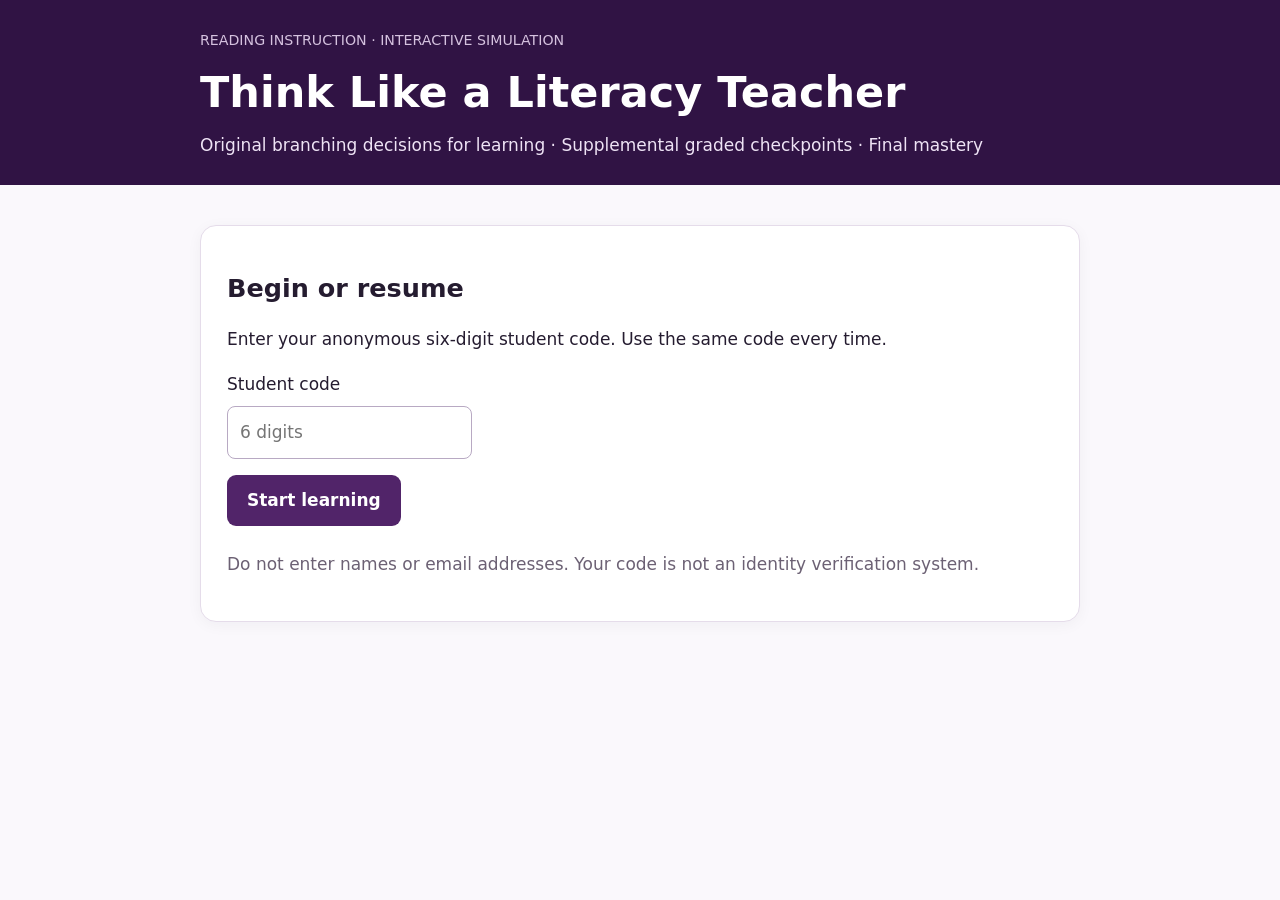
<file: index.html>
<!doctype html><html lang="en"><head><meta charset="utf-8"><meta name="viewport" content="width=device-width,initial-scale=1"><title>Think Like a Literacy Teacher</title><link rel="stylesheet" href="style.css"></head><body><header><div class="wrap"><small>READING INSTRUCTION · INTERACTIVE SIMULATION</small><h1>Think Like a Literacy Teacher</h1><p>Original branching decisions for learning · Supplemental graded checkpoints · Final mastery</p></div></header><main class="wrap"><div id="status" role="status"></div><section id="login" class="panel"><h2>Begin or resume</h2><p>Enter your anonymous six-digit student code. Use the same code every time.</p><label for="code">Student code</label><input id="code" inputmode="numeric" maxlength="6" pattern="[0-9]{6}" placeholder="6 digits"><button id="start">Start learning</button><p class="muted">Do not enter names or email addresses. Your code is not an identity verification system.</p></section><section id="app" hidden><div id="progress"></div><div id="content" class="panel"></div></section></main><script src="config.js"></script><script src="app.js?v=fourpart-h5p-20261116-1"></script></body></html>
</file>
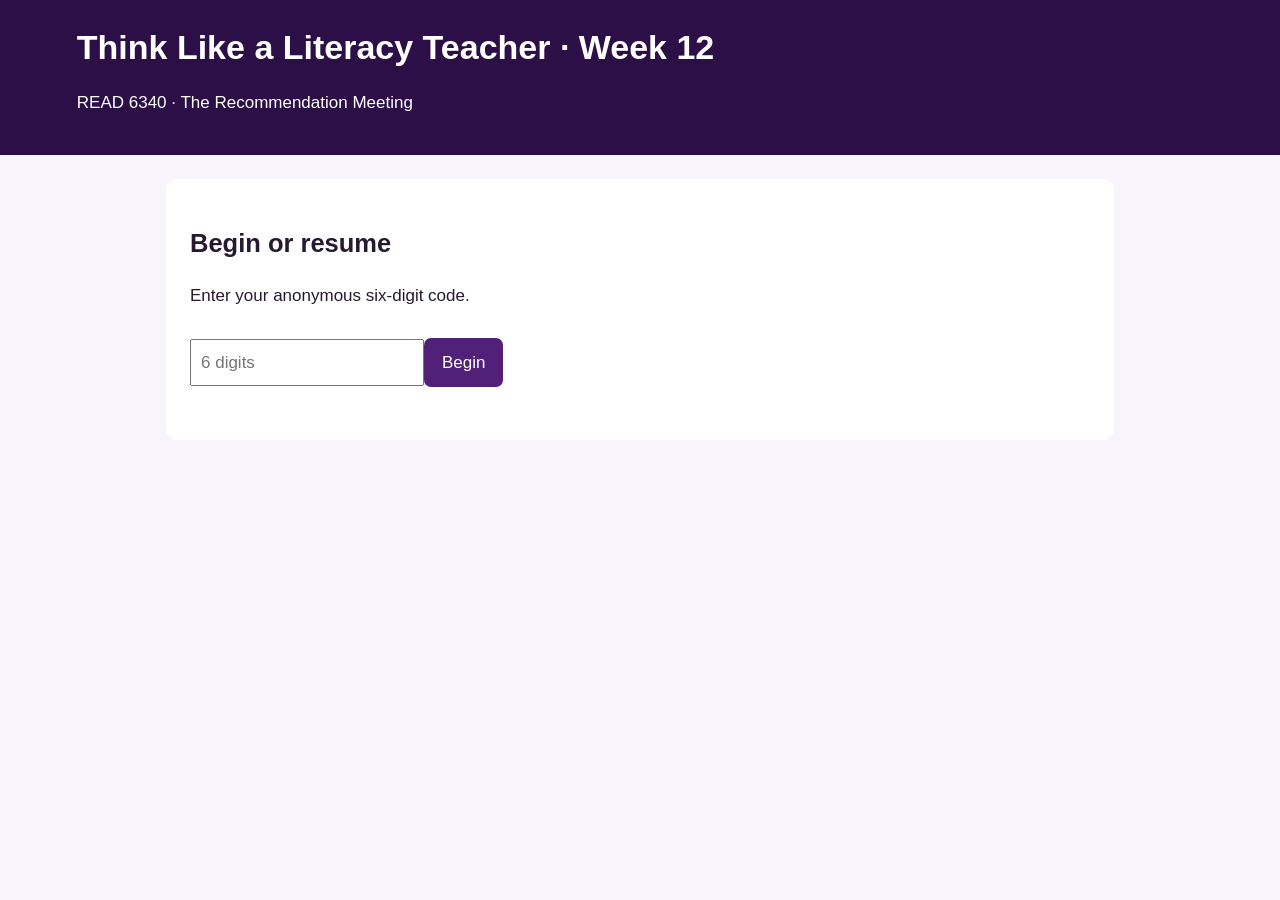
<file: week-12/index.html>
<!doctype html><html><head><meta charset="utf-8"><meta name="viewport" content="width=device-width,initial-scale=1"><title>Think Like a Literacy Teacher Week 12</title><link rel="stylesheet" href="style.css"></head><body><header><h1>Think Like a Literacy Teacher · Week 12</h1><p>READ 6340 · The Recommendation Meeting</p></header><main><section id="login"><h2>Begin or resume</h2><p>Enter your anonymous six-digit code.</p><input id="code" maxlength="6" inputmode="numeric" placeholder="6 digits"><button id="start">Begin</button></section><section id="course" hidden><h2 id="heading"></h2><div id="screen"></div></section><p id="status" role="status"></p></main><script src="config.js"></script><script src="app.js"></script></body></html>
</file>
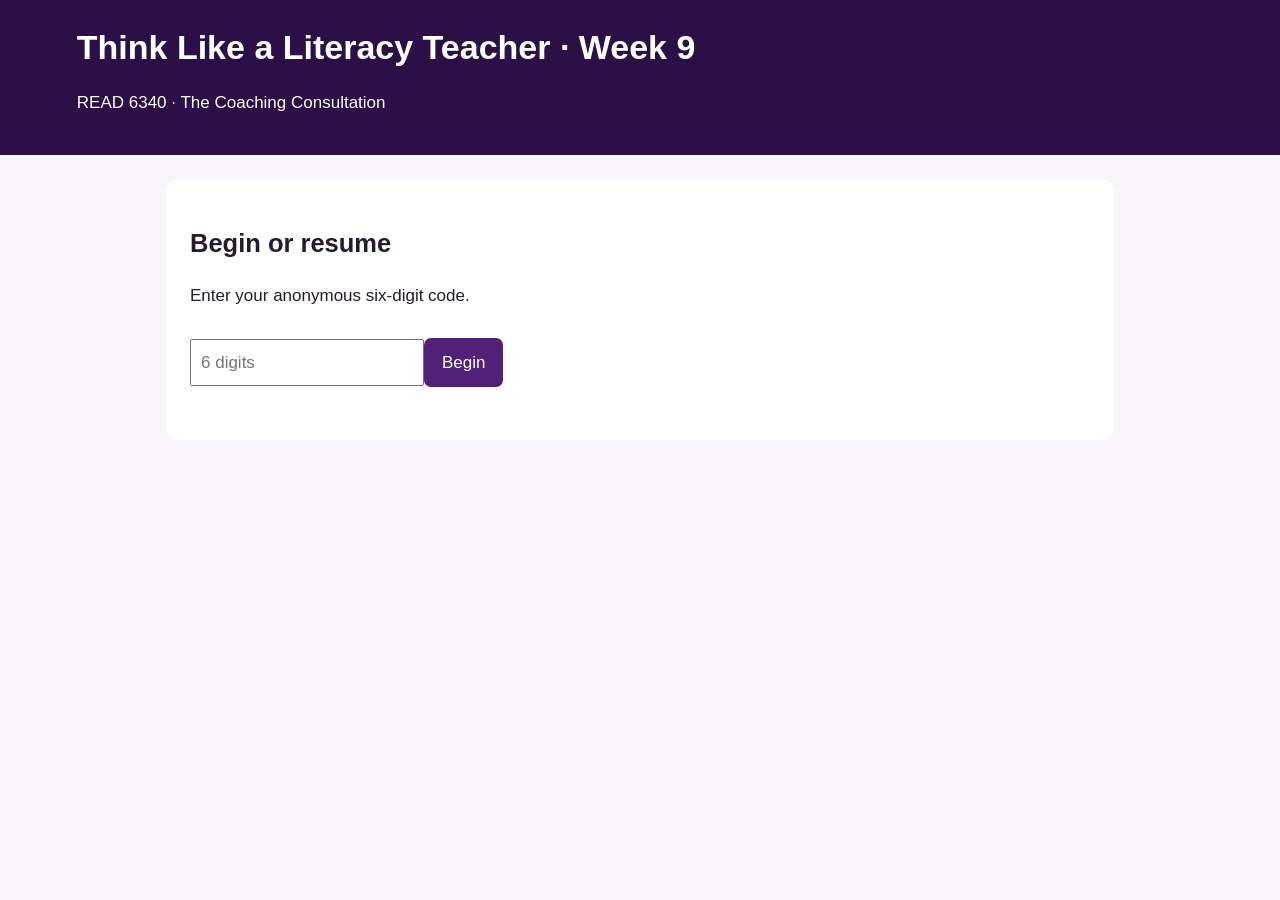
<file: week-9/index.html>
<!doctype html><html><head><meta charset="utf-8"><meta name="viewport" content="width=device-width,initial-scale=1"><title>Think Like a Literacy Teacher Week 9</title><link rel="stylesheet" href="style.css"></head><body><header><h1>Think Like a Literacy Teacher · Week 9</h1><p>READ 6340 · The Coaching Consultation</p></header><main><section id="login"><h2>Begin or resume</h2><p>Enter your anonymous six-digit code.</p><input id="code" maxlength="6" inputmode="numeric" placeholder="6 digits"><button id="start">Begin</button></section><section id="course" hidden><h2 id="heading"></h2><div id="screen"></div></section><p id="status" role="status"></p></main><script src="config.js"></script><script src="app.js"></script></body></html>
</file>
<file: style.css>
*{box-sizing:border-box}body{margin:0;font:17px/1.6 system-ui,Arial;color:#251c30;background:#faf8fc}header{background:#301344;color:white;padding:26px 0}header h1{margin:5px 0;font-size:clamp(27px,5vw,43px)}header p{margin:0;color:#eee3f5}.wrap{max-width:920px;margin:auto;padding:0 20px}main{padding-top:24px;padding-bottom:60px}.panel{background:white;border:1px solid #e5dcea;border-radius:16px;padding:26px;margin:18px 0;box-shadow:0 3px 15px #20132b0b}h2{line-height:1.25}button{cursor:pointer;border:0;border-radius:9px;padding:12px 20px;background:#512469;color:white;font:inherit;font-weight:650;margin:8px 8px 8px 0}button:hover{background:#713991}button:disabled{opacity:.55;cursor:not-allowed}input{display:block;padding:12px;font:inherit;border:1px solid #b8a9c3;border-radius:8px;max-width:260px;margin:8px 0}.muted,small{color:#6c6174}header small{color:#d5c2df}.choice{display:block;width:100%;text-align:left;background:#f2edf5;color:#291635;border:1px solid #d4c5dc}.choice:hover{background:#e7d9ee}.feedback{background:#f4edf9;border-left:4px solid #7b4599;padding:15px;margin:12px 0}.tag{display:inline-block;background:#eee4f4;padding:4px 12px;border-radius:30px;font-size:13px;font-weight:700}.bar{height:12px;background:#e9dfee;border-radius:20px;overflow:hidden}.bar>div{height:100%;background:#6b3287;transition:width .3s}.question{border-top:1px solid #e6deeb;padding-top:15px;margin-top:20px}.question label{display:block;margin:10px 0}.question input{display:inline;width:auto;margin-right:8px}.video{width:100%;aspect-ratio:16/9;border:0;border-radius:12px}.warning{background:#fff2d7;padding:12px;border-radius:8px}.success{background:#e4f4e9;padding:12px;border-radius:8px}.error{color:#a02235}#status{min-height:22px}.original{border-left:4px solid #9c83ad;padding-left:18px}.original p{margin:.7em 0}@media(max-width:600px){.panel{padding:18px}}
</file>
<file: week-12/style.css>
body{margin:0;background:#f8f4fb;color:#271a30;font:17px/1.5 Arial,sans-serif}header{background:#2b0f46;color:white;padding:22px 6%}h1{margin:0}main{max-width:900px;margin:24px auto;padding:24px;background:white;border-radius:12px}button{padding:12px 18px;margin:12px 8px 12px 0;border:0;border-radius:7px;background:#51217a;color:white;font:inherit;cursor:pointer}button:disabled{opacity:.5}input{padding:9px;font:inherit}iframe{width:100%;height:680px;border:1px solid #bbb}.question{border-top:1px solid #ddd;padding:14px 0}.choice{display:block;padding:9px;margin:5px 0;border:1px solid #ddd;border-radius:6px}#status{color:#612c80}
</file>
<file: week-9/style.css>
body{margin:0;background:#f8f4fb;color:#271a30;font:17px/1.5 Arial,sans-serif}header{background:#2b0f46;color:white;padding:22px 6%}h1{margin:0}main{max-width:900px;margin:24px auto;padding:24px;background:white;border-radius:12px}button{padding:12px 18px;margin:12px 8px 12px 0;border:0;border-radius:7px;background:#51217a;color:white;font:inherit;cursor:pointer}button:disabled{opacity:.5}input{padding:9px;font:inherit}iframe{width:100%;height:680px;border:1px solid #bbb}.question{border-top:1px solid #ddd;padding:14px 0}.choice{display:block;padding:9px;margin:5px 0;border:1px solid #ddd;border-radius:6px}#status{color:#612c80}
</file>
